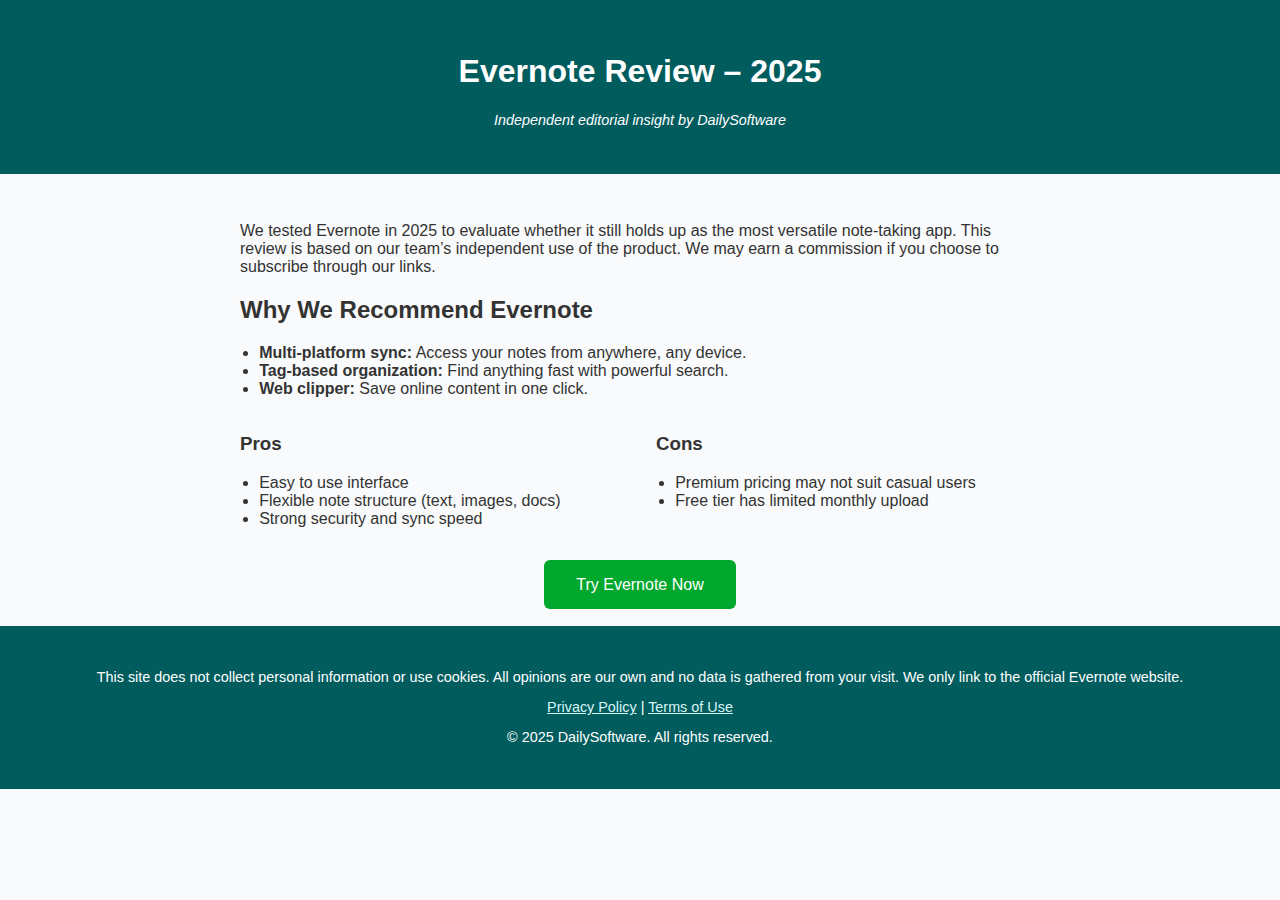
<file: index.html>
<!DOCTYPE html>
<html lang="en">
<head>
  <meta charset="UTF-8" />
  <meta name="viewport" content="width=device-width, initial-scale=1.0"/>
  <title>Evernote Review 2025 – Is It Still the Best Note-Taking App?</title>
  <link rel="stylesheet" href="styles.css" />
</head>
<body>
  <header>
    <h1>Evernote Review – 2025</h1>
    <p class="disclaimer">Independent editorial insight by DailySoftware</p>
  </header>

  <main>
    <section class="intro">
      <p>We tested Evernote in 2025 to evaluate whether it still holds up as the most versatile note-taking app. This review is based on our team’s independent use of the product. We may earn a commission if you choose to subscribe through our links.</p>
    </section>

    <section class="features">
      <h2>Why We Recommend Evernote</h2>
      <ul>
        <li><strong>Multi-platform sync:</strong> Access your notes from anywhere, any device.</li>
        <li><strong>Tag-based organization:</strong> Find anything fast with powerful search.</li>
        <li><strong>Web clipper:</strong> Save online content in one click.</li>
      </ul>
    </section>

    <section class="pros-cons">
      <div class="pros">
        <h3>Pros</h3>
        <ul>
          <li>Easy to use interface</li>
          <li>Flexible note structure (text, images, docs)</li>
          <li>Strong security and sync speed</li>
        </ul>
      </div>
      <div class="cons">
        <h3>Cons</h3>
        <ul>
          <li>Premium pricing may not suit casual users</li>
          <li>Free tier has limited monthly upload</li>
        </ul>
      </div>
    </section>

    <section class="cta">
      <a href="https://evernote.com" target="_blank" class="cta-button">Try Evernote Now</a>
    </section>
  </main>

  <footer>
    <p>This site does not collect personal information or use cookies. All opinions are our own and no data is gathered from your visit. We only link to the official Evernote website.</p>
    <nav>
      <a href="privacy.html">Privacy Policy</a> |
      <a href="terms.html">Terms of Use</a>
    </nav>
    <p>&copy; 2025 DailySoftware. All rights reserved.</p>
  </footer>
  <!--Start of Tawk.to Script-->
<script type="text/javascript">
var Tawk_API=Tawk_API||{}, Tawk_LoadStart=new Date();
(function(){
var s1=document.createElement("script"),s0=document.getElementsByTagName("script")[0];
s1.async=true;
s1.src='https://embed.tawk.to/685ea85f450997190c58ea0e/1iuos3e1d';
s1.charset='UTF-8';
s1.setAttribute('crossorigin','*');
s0.parentNode.insertBefore(s1,s0);
})();
</script>
<!--End of Tawk.to Script-->
</body>
</html>
</file>
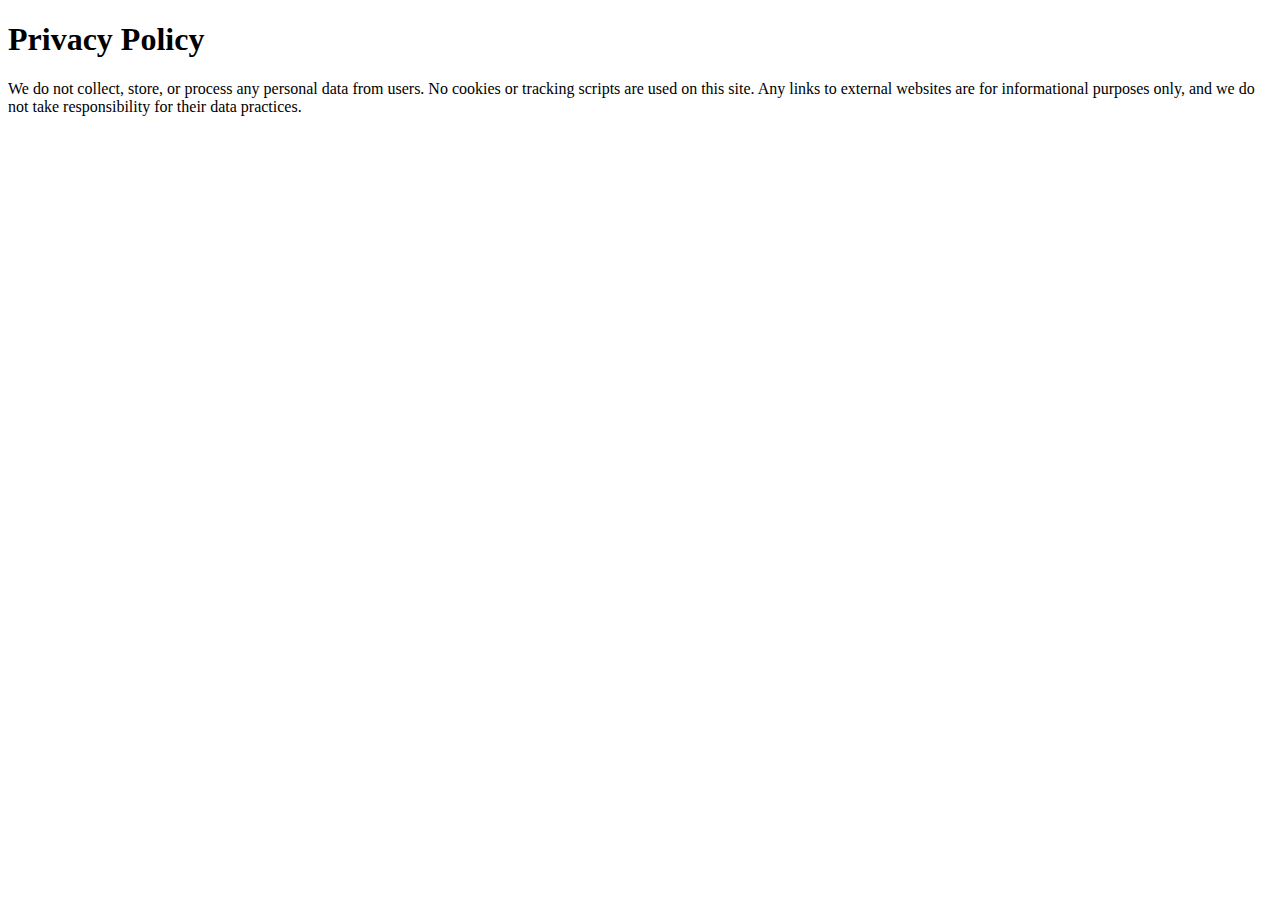
<file: privacy.html>
<!DOCTYPE html>
<html>
<head><meta charset="UTF-8"><title>Privacy Policy</title></head>
<body>
<h1>Privacy Policy</h1>
<p>We do not collect, store, or process any personal data from users. No cookies or tracking scripts are used on this site. Any links to external websites are for informational purposes only, and we do not take responsibility for their data practices.</p>
</body>
</html>
</file>
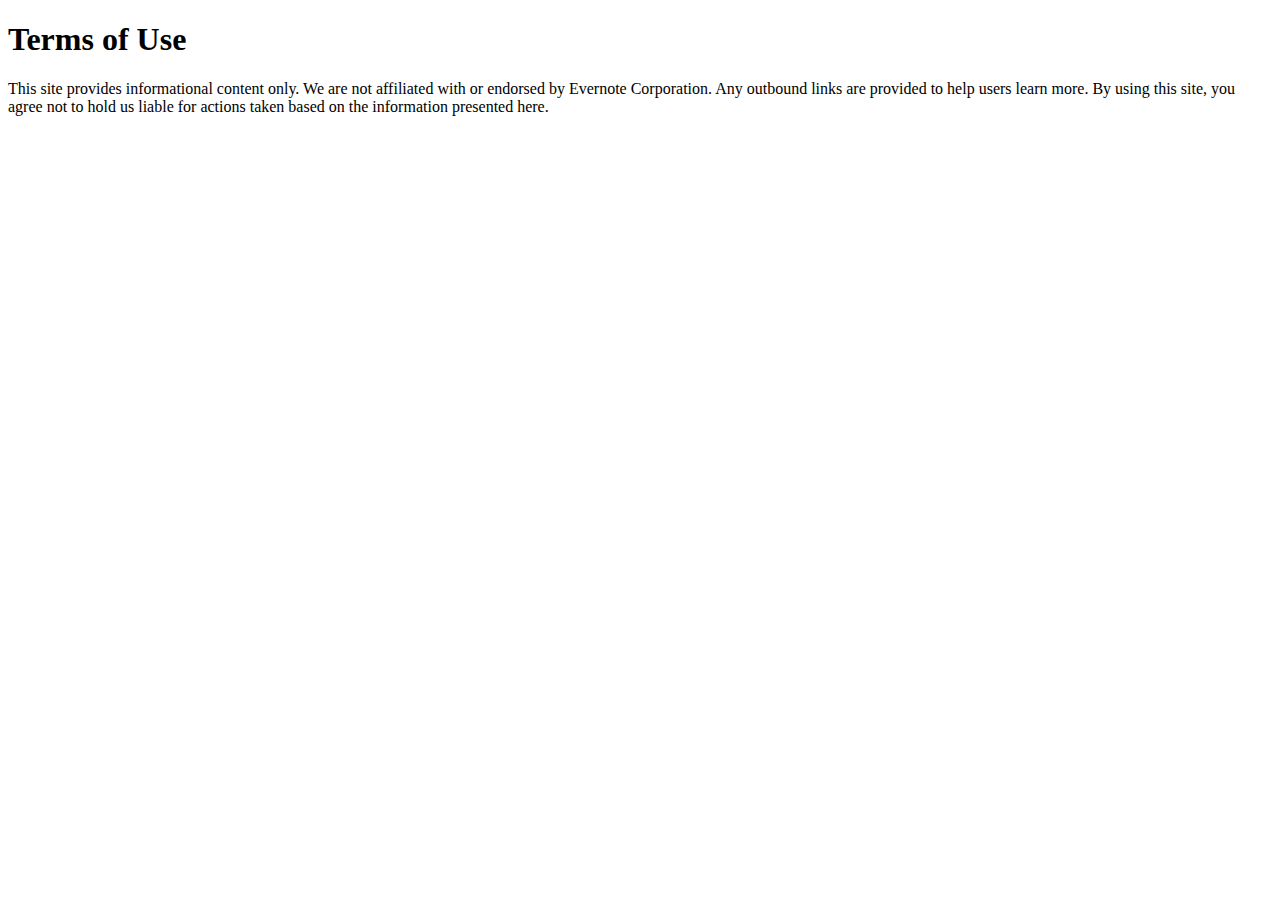
<file: terms.html>
<!DOCTYPE html>
<html>
<head><meta charset="UTF-8"><title>Terms of Use</title></head>
<body>
<h1>Terms of Use</h1>
<p>This site provides informational content only. We are not affiliated with or endorsed by Evernote Corporation. Any outbound links are provided to help users learn more. By using this site, you agree not to hold us liable for actions taken based on the information presented here.</p>
</body>
</html>
</file>
<file: styles.css>
body {
  font-family: Arial, sans-serif;
  background-color: #f9fafb;
  margin: 0;
  padding: 0;
  color: #333;
}
header {
  background-color: #015c5e;
  color: white;
  padding: 2em 1em;
  text-align: center;
}
.disclaimer {
  font-size: 0.9em;
  font-style: italic;
}
main {
  padding: 2em;
  max-width: 800px;
  margin: auto;
}
.features ul, .pros-cons ul {
  padding-left: 1.2em;
}
.pros-cons {
  display: flex;
  justify-content: space-between;
  gap: 2em;
}
.pros, .cons {
  flex: 1;
}
.cta {
  text-align: center;
  margin-top: 2em;
}
.cta-button {
  background-color: #00a82d;
  color: white;
  padding: 1em 2em;
  text-decoration: none;
  border-radius: 6px;
}
footer {
  background-color: #015c5e;
  color: white;
  padding: 2em;
  text-align: center;
  font-size: 0.9em;
}
footer a {
  color: #d6f5f5;
}
</file>
